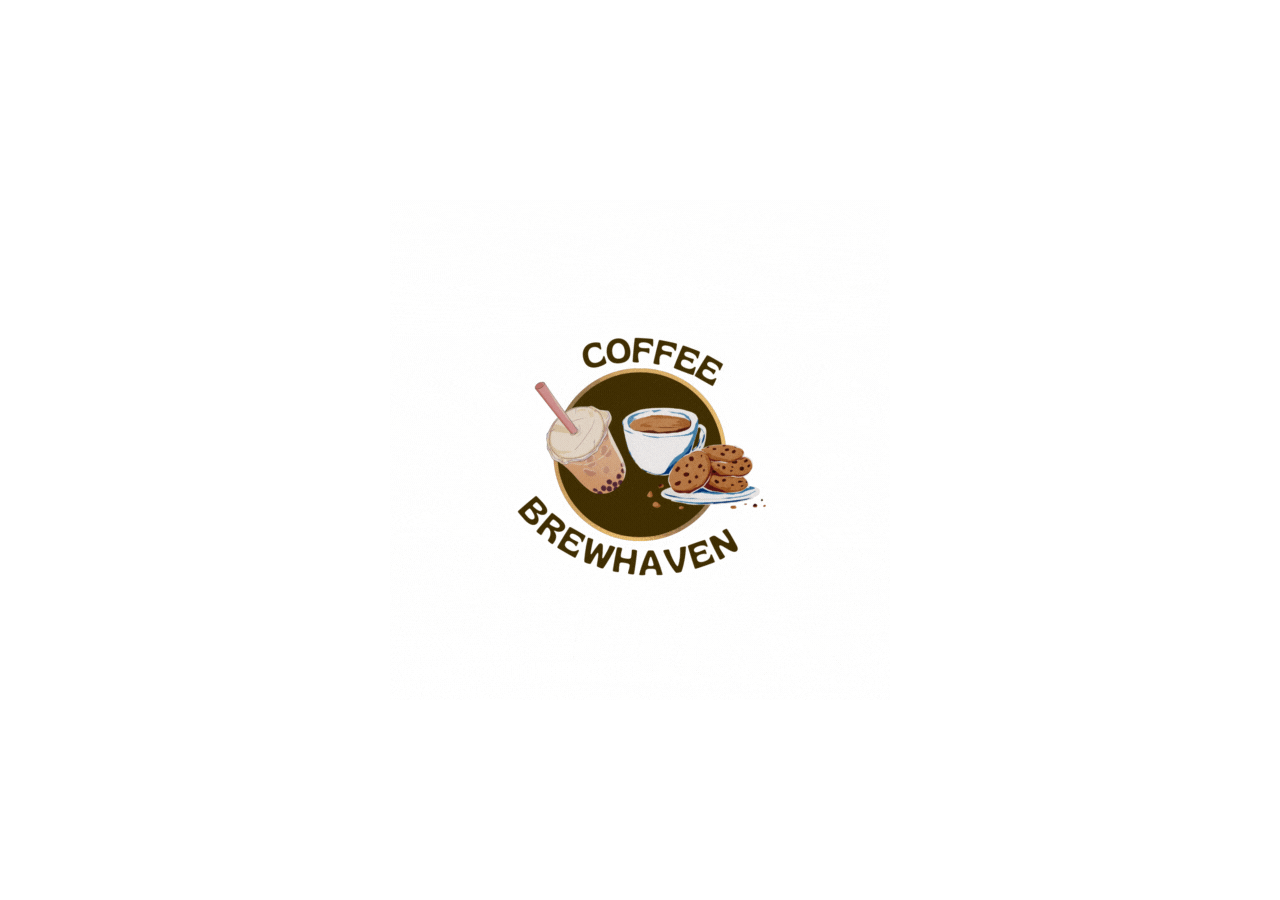
<file: index.html>
<!DOCTYPE html>
<html lang="en">
<head>
    <meta charset="UTF-8">
    <meta name="viewport" content="width=device-width, initial-scale=1.0">
    <title>Brew Haven</title>
    <link rel="stylesheet" href="styles/style.css">
    <link rel="stylesheet" href="styles/loading.css">
    <link rel="shortcut icon" href="content/favicon.png" type="image/x-icon">
</head>
<body>
    <div id="loading-screen">
            <img src="content/loading.gif" id="loading-gif" alt="Loading animation">
    </div>
    <div id="mobile-warning">
        <div id="mobile-warning-text">
            <h4>Sorry, the site is not available for your device.</h4>
        </div>
        <div id="mobile-warning-img">
            <img src="content/favicon.png" alt="">
        </div>
    </div>
    <div id="main-content" style="display: none;">
    <div class="body_cover"></div>
    <div class="header">
        <img src="content/favicon.png" alt="" width="70px">
        <div class="header-text">
            <h1><a href="">Brew Haven</a></h1>
            <p>Your daily dose of warmth and aroma.</p>
            <div class="header-menu">
                <a href="#">Home</a>
                <a href="menu.html">Menu</a>
                <a href="aboutus.html">About Us</a>
                <a href="contactus.html">Contact Us</a>
            </div>
        </div>
    </div>
    <div class="container">
        <div class="container-scrollable">
            <iframe src="https://lossless.win/chat/fullpage" width="100%" height="400" frameborder="0"></iframe>
        </div>
    </div>
    <div class="footer">
        <div class="logo-footer">
            <img src="content/favicon.png" alt="" width="90px">
        </div>
        <div class="contact-footer">
            <h4>Contact Us:</h4>
            <p>   &nbsp;&nbsp;Address: 123 Brew Lane, Coffee Town, CT 45678 </p>
            <p>   &nbsp;&nbsp;Phone: (123) 456-7890</p>
            <p>E-Mail: contact@brewhaven.com</p>
        </div>
        <div class="copy-footer">
            <p>© 2024 Brew Haven</p>
        </div>
    </div>
    </div>
    <script src="jscript/loading.js"></script>
</body>
</html>
</file>
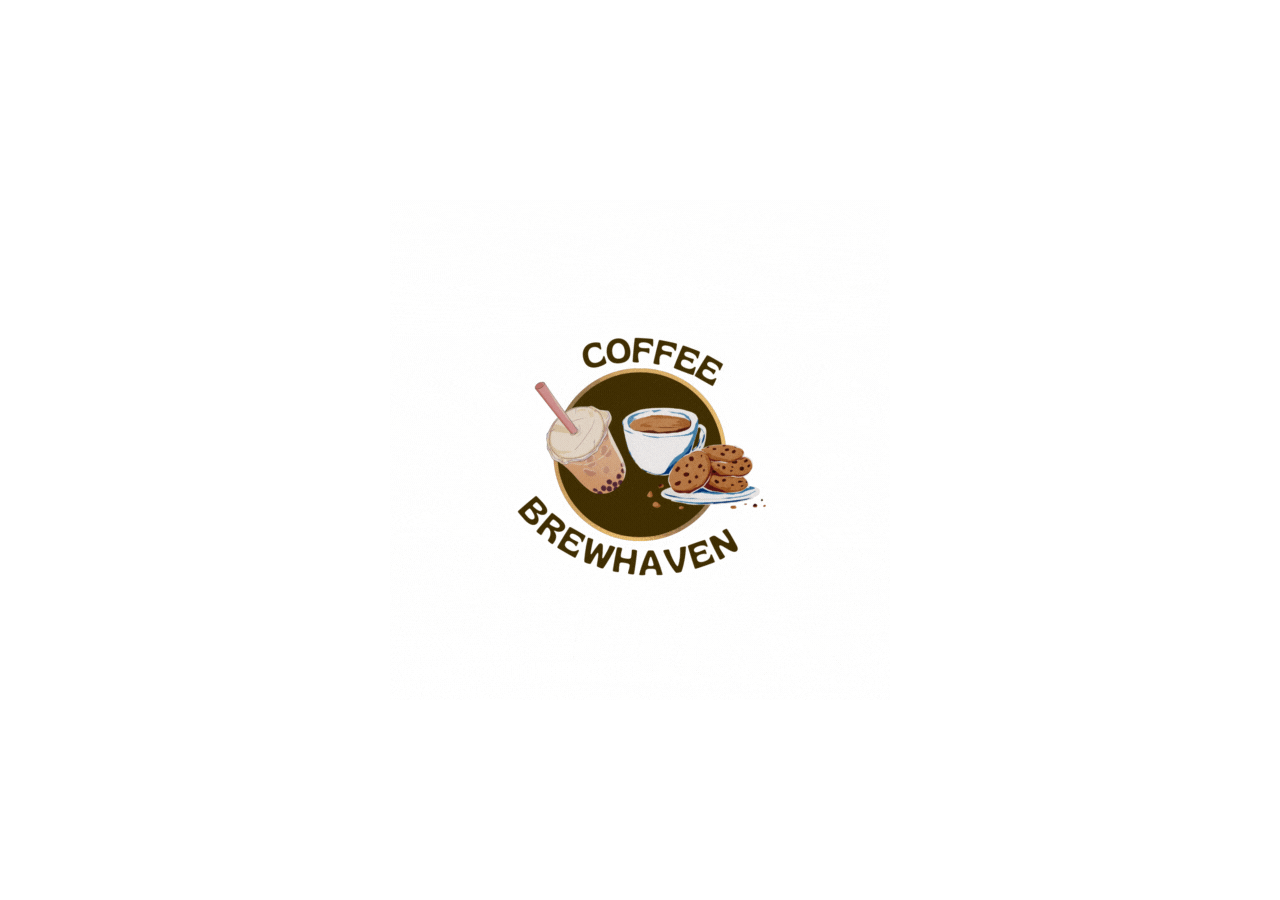
<file: contactus.html>
<!DOCTYPE html>
<html lang="en">
<head>
    <meta charset="UTF-8">
    <meta name="viewport" content="width=device-width, initial-scale=1.0">
    <title>Brew Haven</title>
    <link rel="stylesheet" href="styles/style.css">
    <link rel="stylesheet" href="styles/loading.css">
    <link rel="stylesheet" href="styles/contact.css">
    <link rel="shortcut icon" href="content/favicon.png" type="image/x-icon">
</head>
<body>
    <div id="loading-screen">
            <img src="content/loading.gif" id="loading-gif" alt="Loading animation">
    </div>
    <div id="mobile-warning">
        <div id="mobile-warning-text">
            <h4>Sorry, the site is not available for your device.</h4>
        </div>
        <div id="mobile-warning-img">
            <img src="content/favicon.png" alt="">
        </div>
    </div>
    <div id="main-content" style="display: none;">
        <div class="body_cover"></div>
        <div class="header">
            <img src="content/favicon.png" alt="" width="70px">
            <div class="header-text">
                <h1><a href="">Brew Haven</a></h1>
                <p>Your daily dose of warmth and aroma.</p>
                <div class="header-menu">
                    <a href="index.html">Home</a>
                    <a href="menu.html">Menu</a>
                    <a href="aboutus.html">About Us</a>
                    <a href="#contact-us">Contact Us</a>
                </div>
            </div>
        </div>
        <div class="container">
            <div class="container-scrollable">
                
                <!-- Contact Us Section -->
                <section id="contact-us" class="contact-us">
                    <div class="contact-container">
                        <h2>Contact Us</h2>
                        <p>We’d love to hear from you! Whether you have questions, feedback, or just want to say hello, reach out to us using the form below.</p>
                        <form id="contact-form">
                            <div class="form-group">
                                <label for="name">Your Name:</label>
                                <input type="text" id="name" name="name" placeholder="Enter your name" required>
                            </div>
                            <div class="form-group">
                                <label for="email">Your Email:</label>
                                <input type="email" id="email" name="email" placeholder="Enter your email" required>
                            </div>
                            <div class="form-group">
                                <label for="message">Your Message:</label>
                                <textarea id="message" name="message" rows="5" placeholder="Write your message here..." required></textarea>
                                <p id="char-count">0/500 characters</p>
                            </div>
                            <button type="submit" class="submit-btn">Send Message</button>
                        </form>
                        <div class="map-container">
                            <h3>Find Us Here</h3>
                            <iframe 
                                src="https://www.google.com/maps/embed?pb=!1m18!1m12!1m3!1d243647.40730203267!2d-74.2433441453154!3d40.71277592214408!2m3!1f0!2f0!3f0!3m2!1i1024!2i768!4f13.1!3m3!1m2!1s0x89c259af89b0ff21%3A0x7a4e94e9115d5db1!2sCoffee%20Town%2C%20CT!5e0!3m2!1sen!2sus!4v1700000000000!5m2!1sen!2sus" 
                                width="100%" 
                                height="300" 
                                style="border:0;" 
                                allowfullscreen="" 
                                loading="lazy">
                            </iframe>
                        </div>
                    </div>
                </section>

            </div>
        </div>
        <div class="footer">
            <div class="logo-footer">
                <img src="content/favicon.png" alt="" width="90px">
            </div>
            <div class="contact-footer">
                <h4>Contact Us:</h4>
                <p>   &nbsp;&nbsp;Address: 123 Brew Lane, Coffee Town, CT 45678 </p>
                <p>   &nbsp;&nbsp;Phone: (123) 456-7890</p>
                <p>E-Mail: contact@brewhaven.com</p>
            </div>
            <div class="copy-footer">
                <p>© 2024 Brew Haven</p>
            </div>
        </div>
    </div>
    <script src="jscript/loading.js"></script>
    <script src="jscript/scriptcontact.js"></script>
</body>
</html>
</file>
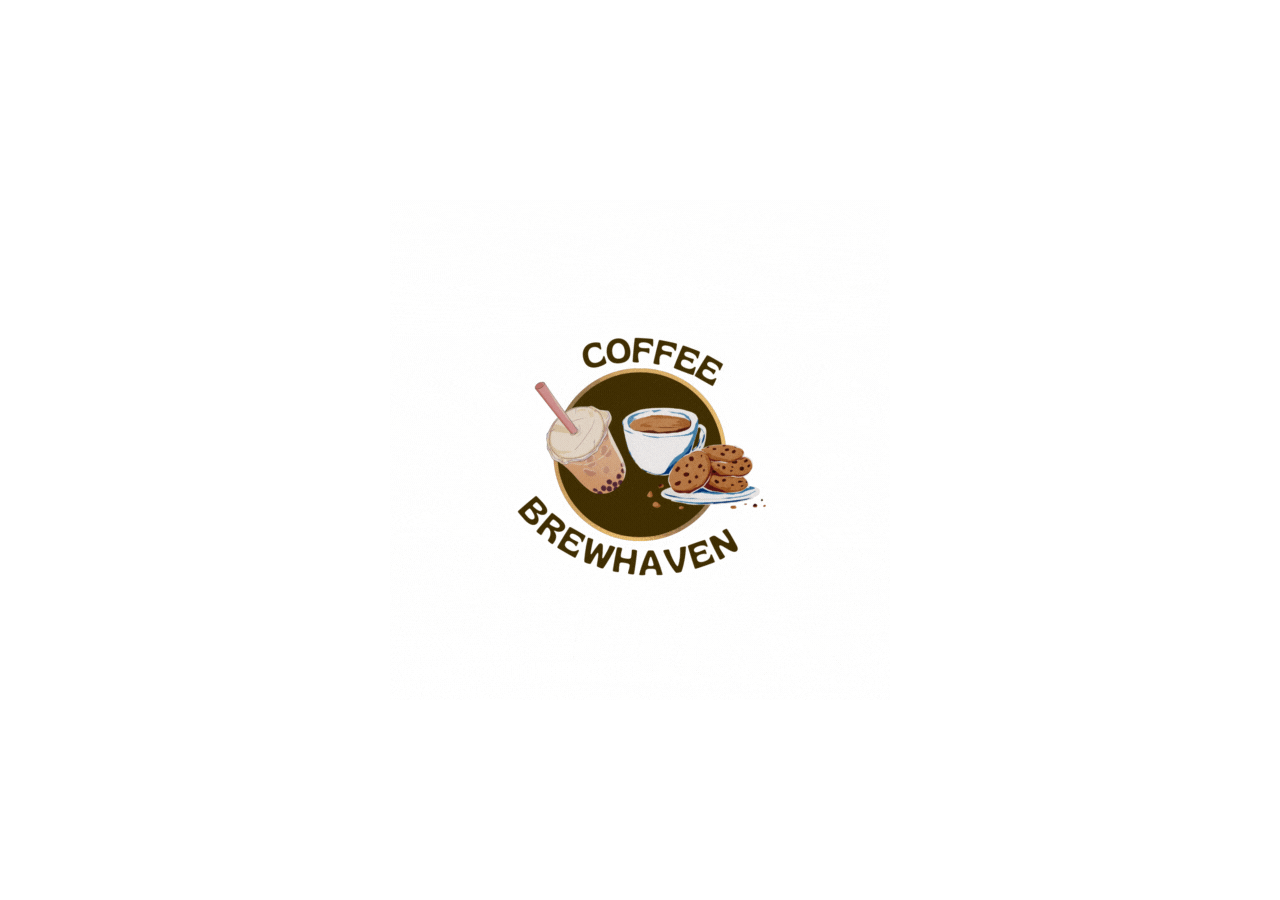
<file: menu.html>
<!DOCTYPE html>
<html lang="en">
<head>
    <meta charset="UTF-8">
    <meta name="viewport" content="width=device-width, initial-scale=1.0">
    <title>Brew Haven</title>
    <link rel="stylesheet" href="styles/style.css">
    <link rel="stylesheet" href="styles/loading.css">
    <link rel="stylesheet" href="styles/menu.css">
    <link rel="shortcut icon" href="content/favicon.png" type="image/x-icon">
</head>
<body>
    <div id="loading-screen">
            <img src="content/loading.gif" id="loading-gif" alt="Loading animation">
    </div>
    <div id="mobile-warning">
        <div id="mobile-warning-text">
            <h4>Sorry, the site is not available for your device.</h4>
        </div>
        <div id="mobile-warning-img">
            <img src="content/favicon.png" alt="">
        </div>
    </div>
    <div id="main-content" style="display: none;">
    <div class="body_cover"></div>
    <div class="header">
        <img src="content/favicon.png" alt="" width="70px">
        <div class="header-text">
            <h1><a href="">Brew Haven</a></h1>
            <p>Your daily dose of warmth and aroma.</p>
            <div class="header-menu">
                <a href="index.html">Home</a>
                <a href="#">Menu</a>
                <a href="aboutus.html">About Us</a>
                <a href="contactus.html">Contact Us</a>
            </div>
        </div>
    </div>
    <div class="container">
        <nav class="menu-tabs">
            <button class="tab" onclick="showSection('brunch')">Brunch</button>
            <button class="tab" onclick="showSection('lunch')">Lunch</button>
            <button class="tab" onclick="showSection('dinner')">Dinner</button>
            <button class="tab" onclick="showSection('drinks')">Drinks</button>
        </nav>
        <div class="container-scrollable">
                    <div class="menu-category">
                        
                        <main>
                            <section id="brunch" class="menu-section">
                                <h2>Brunch</h2>
                                <ul>
                                    <li>Fruit Salad - $3</li>
                                    <li>Avocado Toast - $3.65</li>
                                    <li>Pancakes with Maple Syrup - $4.4</li>
                                </ul>
                            </section>

                            <section id="lunch" class="menu-section">
                                <h2>Lunch</h2>
                                <ul>
                                    <li>Tomato soup - $4.4</li>
                                    <li>Caesar salad - $5.4</li>
                                    <li>Carbonara noodles - $7</li>
                                </ul>
                            </section>

                            <section id="dinner" class="menu-section">
                                <h2>Dinner</h2>
                                <ul>
                                    <li>Pumpkin cream - $5</li>
                                    <li>Salmon with Vegetables - $10</li>
                                    <li>Steak with Potato Puree - $12</li>
                                </ul>
                            </section>

                            <section id="drinks" class="menu-section">
                                <h2>Drinks</h2>
                                <ul>
                                    <li>Fruit tea - $2.5</li>
                                    <li>Cappuccino - $3</li>
                                    <li>Hot Chocolate - $3.5</li>
                                </ul>
                            </section>

                        </main>

                    </div>
        </div>
    </div>
    <div class="footer">
        <div class="logo-footer">
            <img src="content/favicon.png" alt="" width="90px">
        </div>
        <div class="contact-footer">
            <h4>Contact Us:</h4>
            <p>   &nbsp;&nbsp;Address: 123 Brew Lane, Coffee Town, CT 45678 </p>
            <p>   &nbsp;&nbsp;Phone: (123) 456-7890</p>
            <p>E-Mail: contact@brewhaven.com</p>
        </div>
        <div class="copy-footer">
            <p>© 2024 Brew Haven</p>
        </div>
    </div>
    </div>
    <script src="jscript/loading.js"></script>
    <script src="jscript/scriptmenu.js"></script>
</body>
</html>
</file>
<file: styles/style.css>
@import url('https://fonts.googleapis.com/css2?family=Leckerli+One&display=swap');

:root {
    --raisin-black: #272727ff;
    --buff: rgba(212, 170, 125, 0.9);
    --sunset: rgba(239, 208, 158, 0.9);
    --beige: rgba(210, 216, 179, 0.9);
    --cadet-gray: rgba(144, 169, 183, 0.9);
    font-family: "Leckerli One", cursive;
    font-weight: 400;
    font-style: normal;
}

h1,h2,h3,h4,h5,h6,p,a {
    margin: 0px;
}

body {
    background-image:url(coffee_bg.jpg);
    background-repeat: no-repeat;
    background-size:cover;
    margin: 0px;
}

.header {
    position: fixed;
    z-index: 2;
    width: 70%;
    height: 70px;
    border-radius: 15px 50px 15px 50px;
    transform: translate(-50%, 0%);
    left: 50%;
    top: 1.5%;
    background-color: var(--beige);
}

.header-text h1 {
    margin: 0px;
    margin-top: 2px;
    margin-left: 85px;
}

.header a {
    text-decoration: none;
    color: var(--raisin-black);
}

.header p {
    clear: both;
    margin: -7px;
    margin-left: 100px;
    color: var(--raisin-black);
}

.header img {
    position: inherit;
    clear: both;
    display: inline;
    margin-left: 15px;
}

.header-menu {
    z-index: 2;
    clear: both;
    float: right;
    position: relative;
    margin-right: 35px;
    margin-top: -37px;
}

.header-menu a {
    font-size: 150%;
    margin-left: 15px;
    transition: 0.3s;
}

.header-menu a:hover {
    color: var(--buff);
    transition: 0.3s;
}

.container {
    z-index: 1;
    position: absolute;
    width: 72%;
    height: 100%;
    transform: translate(-50%, -50%);
    left: 50%;
    top: 50%;
    background-color: rgba(255, 255, 255, 0.9);
    border-radius: 15px 50px 15px 50px;
}

.container-scrollable {
    width: 90%;
    height: 80%;
    transform: translate(-50%, -50%);
    left: 50%;
    top: 49%;
    position: inherit;
    overflow-y: auto;
    scrollbar-color: var(--beige) rgba(0, 0, 0, 0);
}

.footer {
    z-index: 2;
    position: fixed;
    width: 70%;
    height: 90px;
    border-radius: 15px 50px 15px 50px;
    transform: translate(-50%, 0%);
    left: 50%;
    bottom: 1.5%;
    background-color: var(--beige);
}

.contact-footer {
    margin-left: 105px;
}

.logo-footer {
    margin-left: 15px;
    position: inherit;
}

.copy-footer {
    float: right;
    margin-top: -60px;
    margin-right: 50px;
    font-size: 120%;
}

.loading-screen {
    position: fixed;
    top: 0;
    left: 0;
    width: 100%;
    height: 100%;
    background: rgba(0, 0, 0, 0.5);
    display: flex;
    justify-content: center;
    align-items: center;
    z-index: 10;
}

/* Message for mobile devices */
#mobile-warning {
    position: absolute;
    width: 100%;
    height: 100%;
    display: none;
    background-color: rgb(210, 216, 179);
    color: var(--raisin-black);
    font-size: 18px;
    font-weight: bold;
    z-index: 100;
}

#mobile-warning-text {
    transform: translate(-50%, -50%);
    left: 50%;
    top: 65%;
    position: absolute;
    text-align: center;
}

#mobile-warning-img {
    transform: translate(-50%, -50%);
    position: absolute;
    top: 50%;
    left: 52%;
}

#mobile-warning-img img {
    width: 90%;
}

/* Main content visible by default */
#main-content {
    display: block;
}

/* Media query for mobile devices */
@media screen and (max-width: 768px) {
    #mobile-warning {
        display: block;
        z-index: 100;
    }
    #main-content {
        display: none;
    }
}
</file>
<file: styles/loading.css>
#loading-screen {
    position: fixed;
    top: 0;
    left: 0;
    width: 100%;
    height: 100%;
    background-color: white;
    display: flex;
    align-items: center;
    justify-content: center;
    z-index: 1000;
    opacity: 1;
    transition: opacity 0.5s ease;
}

#loading-gif {
    max-width: 100%;
    max-height: 100%;
    width: auto;
    height: auto;
}
</file>
<file: styles/contact.css>
.contact-us {
    padding: 60px 20px;
    text-align: center;
    color: #333;
}

.contact-us h2 {
    font-size: 2.5em;
    color: #3e2723;
    margin-bottom: 20px;
}

.contact-us p {
    font-size: 1.2em;
    margin-bottom: 40px;
    max-width: 800px;
    margin-left: auto;
    margin-right: auto;
    line-height: 1.6;
}

.contact-container {
    max-width: 600px;
    margin: 0 auto;
}

.form-group {
    margin-bottom: 20px;
    text-align: left;
}

.form-group label {
    display: block;
    font-weight: bold;
    margin-bottom: 8px;
    color: #5c4633;
}

.form-group input, .form-group textarea {
    width: 100%;
    padding: 10px;
    border: 1px solid #ccc;
    border-radius: 5px;
    font-size: 1em;
}

.form-group input:focus, .form-group textarea:focus {
    outline: none;
    border-color: #a6735b;
    box-shadow: 0 0 5px rgba(166, 115, 91, 0.5);
    transform: scale(1.02);
}

.submit-btn {
    background-color: #a6735b;
    color: #fff;
    padding: 12px 20px;
    border: none;
    border-radius: 5px;
    font-size: 1.1em;
    cursor: pointer;
    transition: background-color 0.3s;
    position: relative;
    overflow: hidden;
    font-family: "Leckerli One", cursive;
}

.submit-btn::after {
    content: "";
    position: absolute;
    top: 0;
    left: -100%;
    width: 100%;
    height: 100%;
    background: rgba(255, 255, 255, 0.3);
    transition: left 0.5s;
}

.submit-btn:hover {
    background-color: #824f37;
}

.submit-btn:hover::after {
    left: 100%;
}

#char-count {
    font-size: 0.9em;
    color: #666;
    margin-top: 5px;
    text-align: right;
}

.map-container {
    margin-top: 40px;
    text-align: center;
}

.map-container h3 {
    font-size: 1.5em;
    color: #3e2723;
    margin-bottom: 15px;
}

.map-container iframe {
    border-radius: 15px 50px 15px 50px;
}

.coffee-loader {
    text-align: center;
    color: #fff;
}

.coffee-loader span {
    font-size: 3em;
    animation: steam 2s infinite;
}

@keyframes steam {
    0%, 100% { transform: translateY(0); }
    50% { transform: translateY(-10px); }
}

@keyframes shake {
    0% { transform: translateX(0); }
    25% { transform: translateX(-5px); }
    50% { transform: translateX(5px); }
    75% { transform: translateX(-5px); }
    100% { transform: translateX(0); }
}

.shake {
    animation: shake 0.5s;
}
</file>
<file: styles/menu.css>
.menu-tabs {
    display: flex;
    justify-content: center;
    padding: 10px 0;
    position: relative;
    z-index: 10;
}

.menu-tabs .tab {
    margin: 0 10px;
    margin-top: 100px;
    padding: 12px 25px;
    border: none;
    cursor: pointer;
    background-color: #d9a066;
    color: #fff;
    font-size: 1.1em;
    font-weight: bold;
    border-radius: 25px;
    box-shadow: 0 4px 6px rgba(0, 0, 0, 0.15);
    transition: all 0.3s ease-in-out;
    z-index: 10;
    position: relative;
}

.menu-tabs .tab:hover {
    background-color: #a67647;
    color: #fff;
    transform: scale(1.05);
    box-shadow: 0 6px 8px rgba(0, 0, 0, 0.2);
}

.menu-tabs .tab.active {
    background-color: #6c4f3d;
    color: #fff;
    box-shadow: inset 0 2px 4px rgba(0, 0, 0, 0.3);
    transition: all 0.3s ease-in-out;
    transform: scale(1.02);
}

.menu-section {
    display: none;
    padding: 20px;
    margin: 20px auto;
    margin-top: 60px;
    border-radius: 10px;
    max-width: 600px;
    box-shadow: 0 4px 6px rgba(0, 0, 0, 0.1);
    opacity: 0;
    visibility: hidden;
    transition: opacity 0.5s ease, visibility 0.5s ease;
}

.menu-section.show {
    display: block;
    opacity: 1;
    visibility: visible;
}

.menu-section.hide {
    opacity: 0;
    transition: all 0.3s ease-in-out;
    visibility: hidden;
}

.menu-section h2 {
    text-align: center;
    color: #5c462b;
}

.menu-section ul {
    list-style: none;
    padding: 0;
}

.menu-section ul li {
    margin: 10px 0;
    font-size: 1.2em;
    color: #4d4d4d;
    text-align: center;
}
</file>
